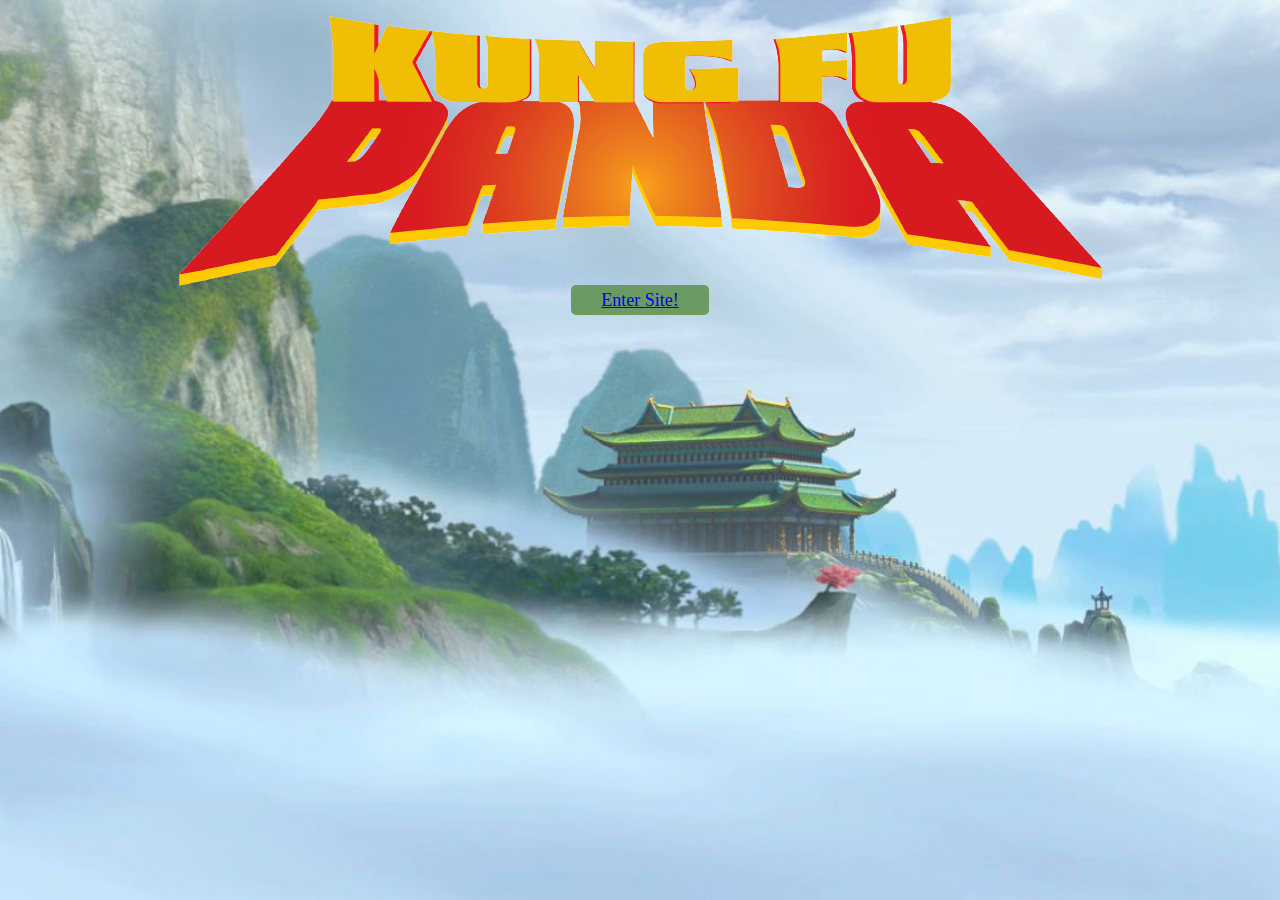
<file: index.html>
<!DOCTYPE html>
<html lang="en">
  <head>
    <meta charset="UTF-8" />
    <meta name="viewport" content="width=device-width, initial-scale=1.0" />
    <link rel="stylesheet" href="index.css" />
    <title>Document</title>
  </head>
  <body>
    <p>
      <img src="img/KF-Logo.png" alt="Kung Fu Panda" />
      <br />
      <a href="search.html">Enter Site!</a>
    </p>
  </body>
</html>
</file>
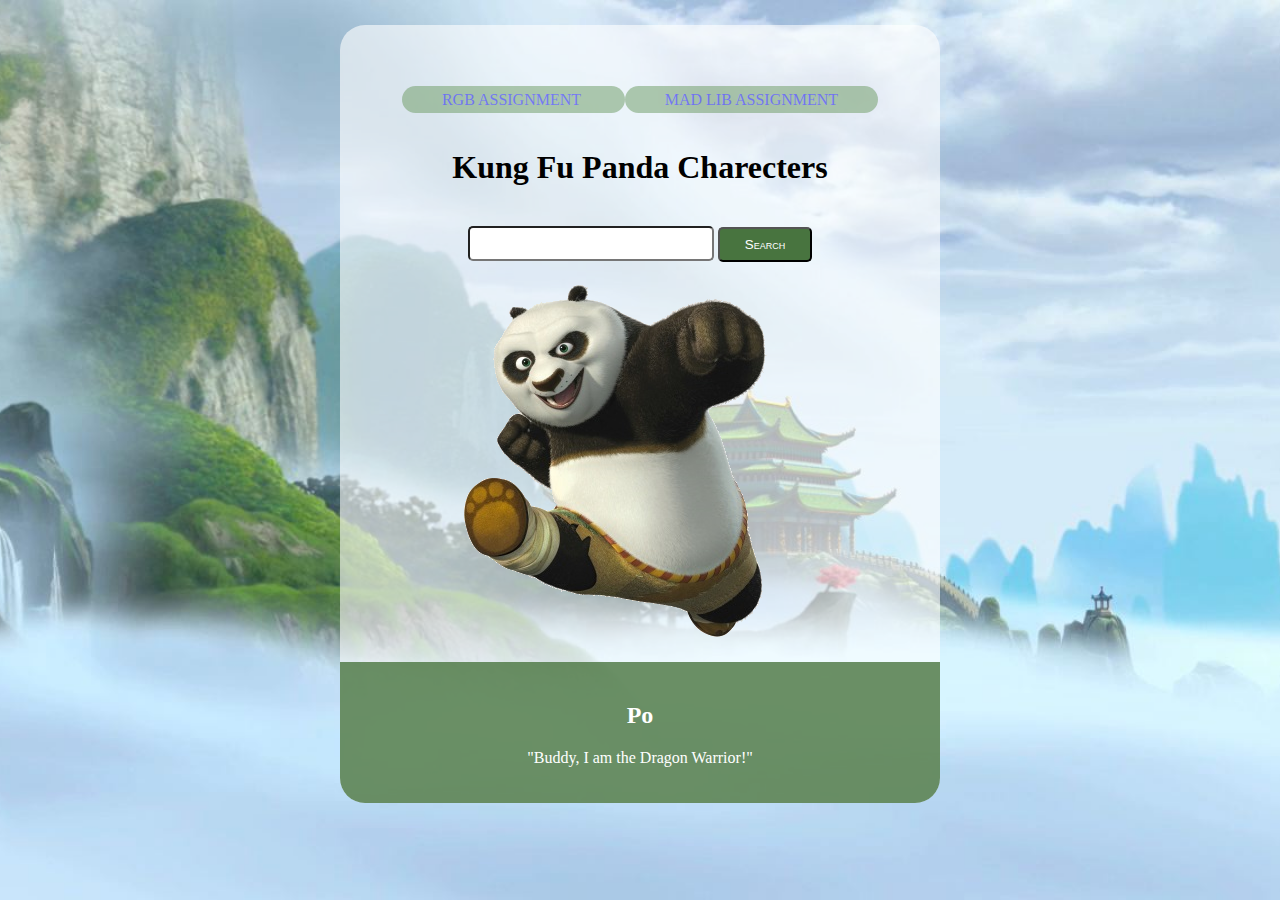
<file: search.html>
<!DOCTYPE html>
<html>
  <head>
    <title>Kung Fu Panda Characters</title>
    <link rel="icon" type="image/x-icon" href="img/favicon.ico" />
    <link rel="stylesheet" href="style.css" />
  </head>

  <body>
    <p class="above">
      <a href="https://gurbarakaal.github.io/RGB/" target="_blank">
        RGB ASSIGNMENT
      </a>
      <a href="https://gurbarakaal.github.io/Mad-Lib/" target="_blank">
        MAD LIB ASSIGNMENT</a
      >
    </p>

    <h1>Kung Fu Panda Charecters</h1>
    <p><input type="text" /> <button>Search</button></p>
    <p class="img-p"><img src="img/po.png" alt="Charecter Image" /></p>

    <div>
      <h2>Po</h2>
      <p>"Buddy, I am the Dragon Warrior!"</p>
    </div>
  </body>
</html>
</file>
<file: index.css>
html {
  background: url("img/kungfupandabackground.jpg") no-repeat center fixed;
  background-size: cover;
}

p {
  text-align: center;
}

a {
  background: rgba(107, 154, 98);
  padding: 5px 30px;
  font-size: 18px;
  cursor: pointer;
  border-radius: 5px;
}
</file>
<file: style.css>
html {
  background: url("img/kungfupandabackground.jpg") no-repeat center fixed;
  background-size: cover;
}

body {
  background-color: rgba(255, 255, 255, 0.6);
  width: 600px;
  margin: 25px auto;
  text-align: center;
  padding: 50px 0 0;
  border-radius: 25px;
}

.above {
  text-align: center;
}

a {
  border-radius: 20px;
  padding: 5px 40px;
  background-color: rgba(107, 154, 98);
  opacity: 0.5;
  text-decoration: none;
}

a:hover {
  opacity: 1;
}

h1,
h2 {
  font-family: papyrus;
}

h1 {
  margin: 40px 0;
}

input {
  font-size: 18px;
  padding: 5px;
  border-radius: 5px;
}

button {
  background: rgba(72, 116, 63);
  color: white;
  padding: 8px 25px;
  font-variant: small-caps;
  border-radius: 5px;
}

button:hover {
  background-color: rgba(107, 154, 98);
  cursor: pointer;
}

.img-p {
  padding: 50px, 0;
}

div {
  background-color: rgba(72, 116, 63, 0.8);
  color: white;
  padding: 20px 0;
  border-radius: 0 0 25px 25px;
}
</file>
